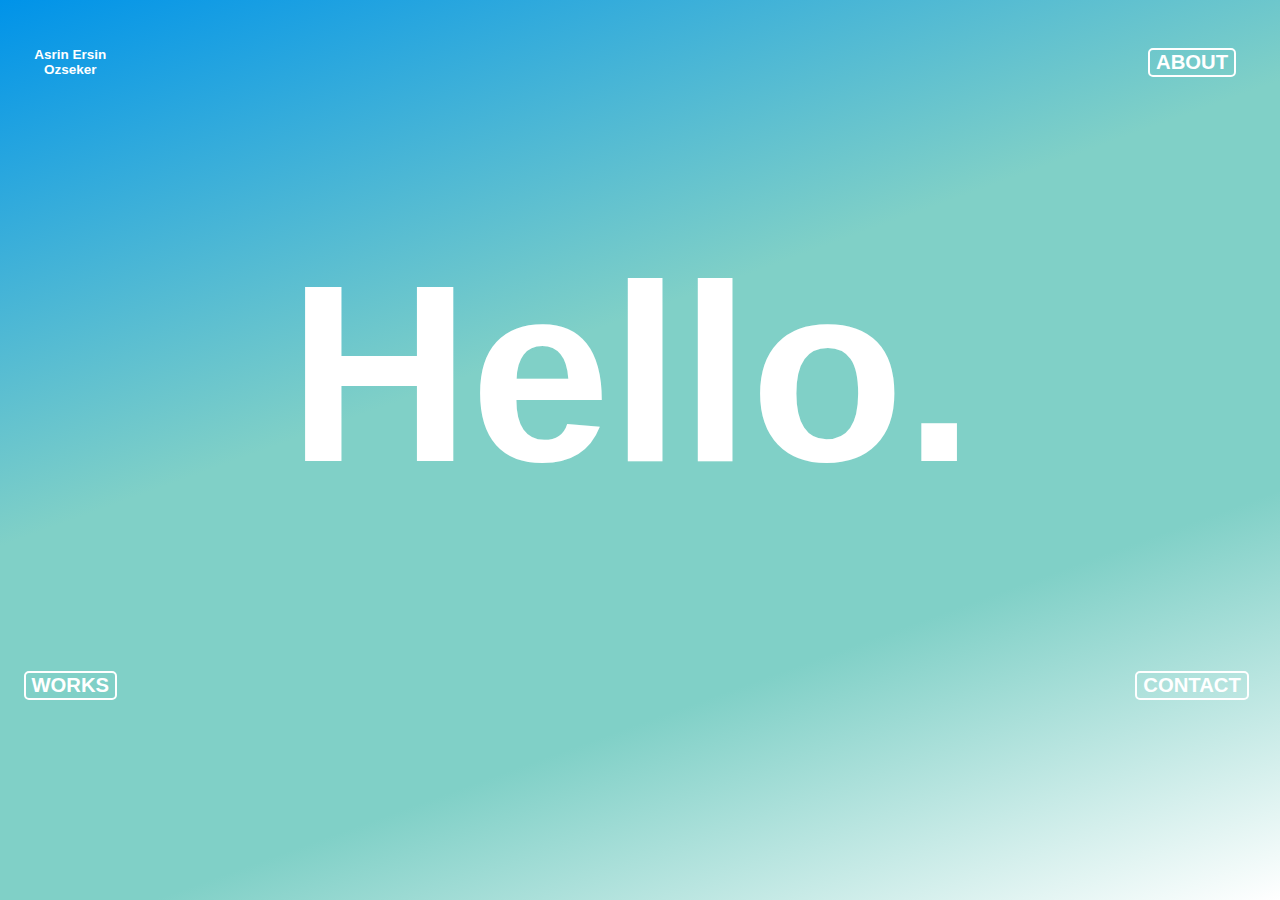
<file: index.html>
<!DOCTYPE html>

<html>

<head>
    <title>AShit</title>
    <meta name="description" content="My first shot at a web portfolio">
    <meta name="viewport" content="width=device-width, initial-scale=1.0">
    <link rel="stylesheet" href="css/style.css">
</head>

<body>

    <!-- <div class="wrapper">
        <div>
            Lorem, ipsum dolor sit amet consectetur adipisicing elit. Odit
            asperiores ipsam vel molestias similique delectus dolor, hic,
            veritatis qui adipisci tempore maxime placeat ullam quibusdam
            animi reiciendis totam eligendi ipsa? Lorem, ipsum dolor sit amet consectetur adipisicing elit. Odit
            asperiores ipsam vel molestias similique delectus dolor, hic,
            veritatis qui adipisci tempore maxime placeat ullam quibusdam
            animi reiciendis totam eligendi ipsa?
        </div>
        <div>
            Lorem, ipsum dolor sit amet consectetur adipisicing elit. Odit
            asperiores ipsam vel molestias similique delectus dolor, hic,
            veritatis qui adipisci tempore maxime placeat ullam quibusdam
            animi reiciendis totam eligendi ipsa?
        </div>
        <div>
            Lorem, ipsum dolor sit amet consectetur adipisicing elit. Odit
            asperiores ipsam vel molestias similique delectus dolor, hic,
            veritatis qui adipisci tempore maxime placeat ullam quibusdam
            animi reiciendis totam eligendi ipsa?
        </div>
        <div class="nested">
            <div>Lorem</div>
            <div>Lorem</div>
            <div>Lorem</div>
        </div>
    </div> -->

    <div class=WrapperIndex>

        <header>
            <div class="welcome">
                <h1>Hello.</h1>
            </div>
        </header>
        
        <div class="about">
            <button class="buttonindex">
                <a href="AShit-About-Me.html">About</a>
            </button>
        </div>
        
        <div class="contact">
            <button class="buttonindex">
                <a href="AShit-Contact-and-Socials.html">Contact</a>
            </button>
        </div>
        
        <div class="naam">
            <h2>Asrin Ersin Ozseker</h2>
        </div>
            
        <div class="work">
            <button class="buttonindex">
                <a href="AShit-Works.html">Works</a>
            </button>
        </div>
        
            
            
        </div>
        <!-- <div class="checkbox">
            <div class="nav">
                <input type="checkbox">
                <span></span>
                <span></span>
                <div class="menu">
                    <li><a href="index.html">Home</a></li>
                    <li><a href="AShit-About-Me.html">About</a></li>
                    <li><a href="AShit-Works.html">Works</a></li>
                    <li><a href="AShit-Contact-and-Socials.html">Contact</a></li>
                </div>
            </div>
        </div>
        <div class=gif>
            <img src="images/7dD6.gif">
        </div> -->

        <!-- <div class=text>
            <p>
            This would be my homepage for my website but its kinda empty right now, i will probably do something
            about that later.
            </p>
        </div> -->
    </div>
</body>

</html>
</file>
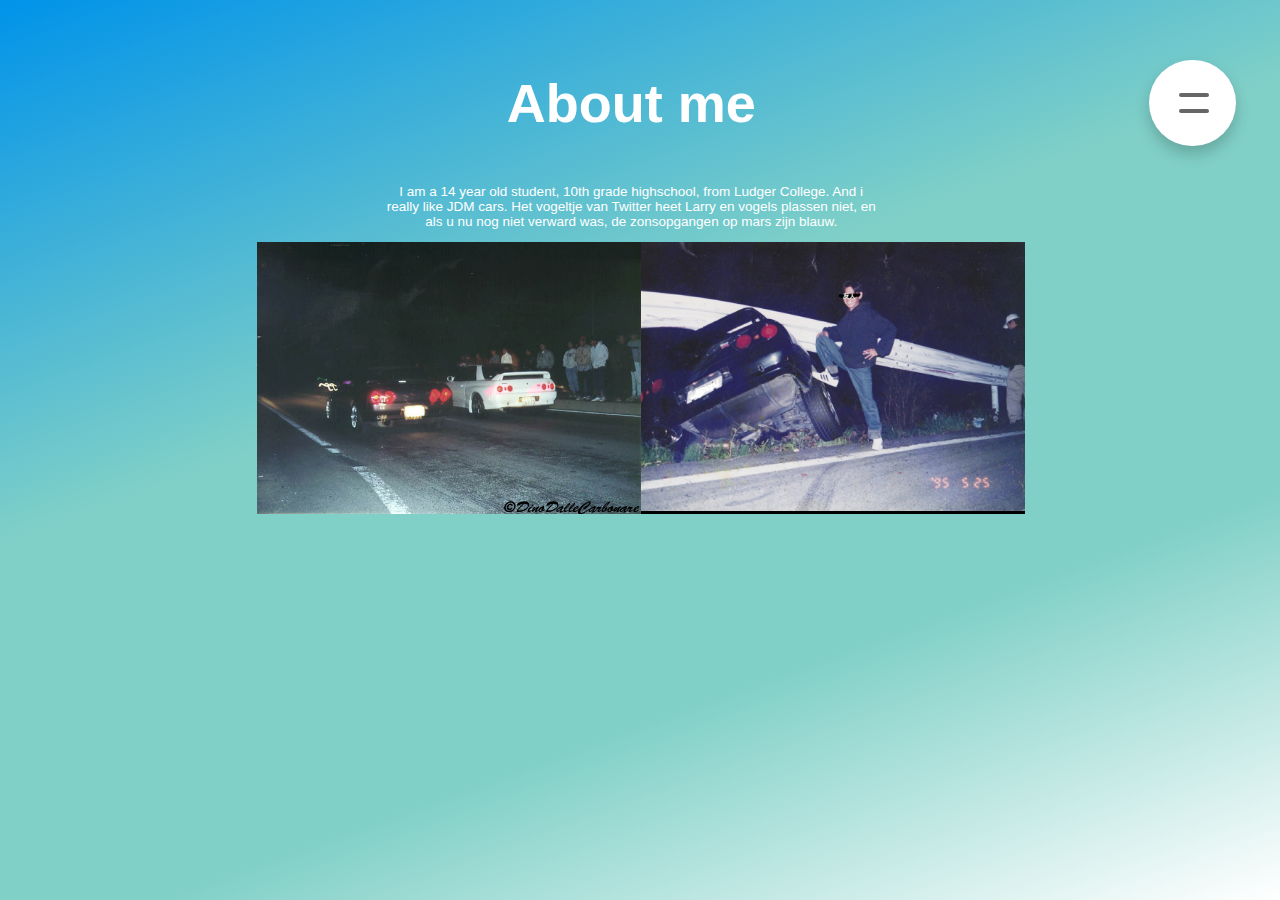
<file: AShit-About-Me.html>
<!DOCTYPE html>

<html>
    
<head>
    <title>AShit | About me</title>
    <link rel="stylesheet" href="css/style.css">
</head>

<body>
    <div class=wrapper>

        <header>
            <div class=title>
                <h1>About me</h1>
            </div>
        </header>
        <div class="checkbox">
            <div class="nav">
                <input type="checkbox">
                <span></span>
                <span></span>
                <div class="menu">
                    <li><a href="index.html">Home</a></li>
                    <li><a href="AShit-About-Me.html">About</a></li>
                    <li><a href="AShit-Works.html">Works</a></li>
                    <li><a href="AShit-Contact-and-Socials.html">Contact</a></li>
                </div>
            </div>
        </div>
        <!-- <div class=gif>
        <img src="images/7dD6.gif">
        </div> -->

        <div class=text>
            <p>
                I am a 14 year old student, 10th grade highschool, from Ludger College. And i really like JDM cars. Het vogeltje van Twitter heet Larry en vogels plassen niet,
                en als u nu nog niet verward was, de zonsopgangen op mars zijn blauw.
            </p>
        </div>
        <div class="picture1">
            <div class="drag">
                <img src="Images/r32race.jpg">
            </div>
            <div class="skyline">
                <img src="Images/cveh839rrwn41.png">
            </div>
        </div>
        <!-- <div class="picture2">
            <img src="Images/cveh839rrwn41.png">
        </div> -->
    </div>
</body>

</html>
</file>
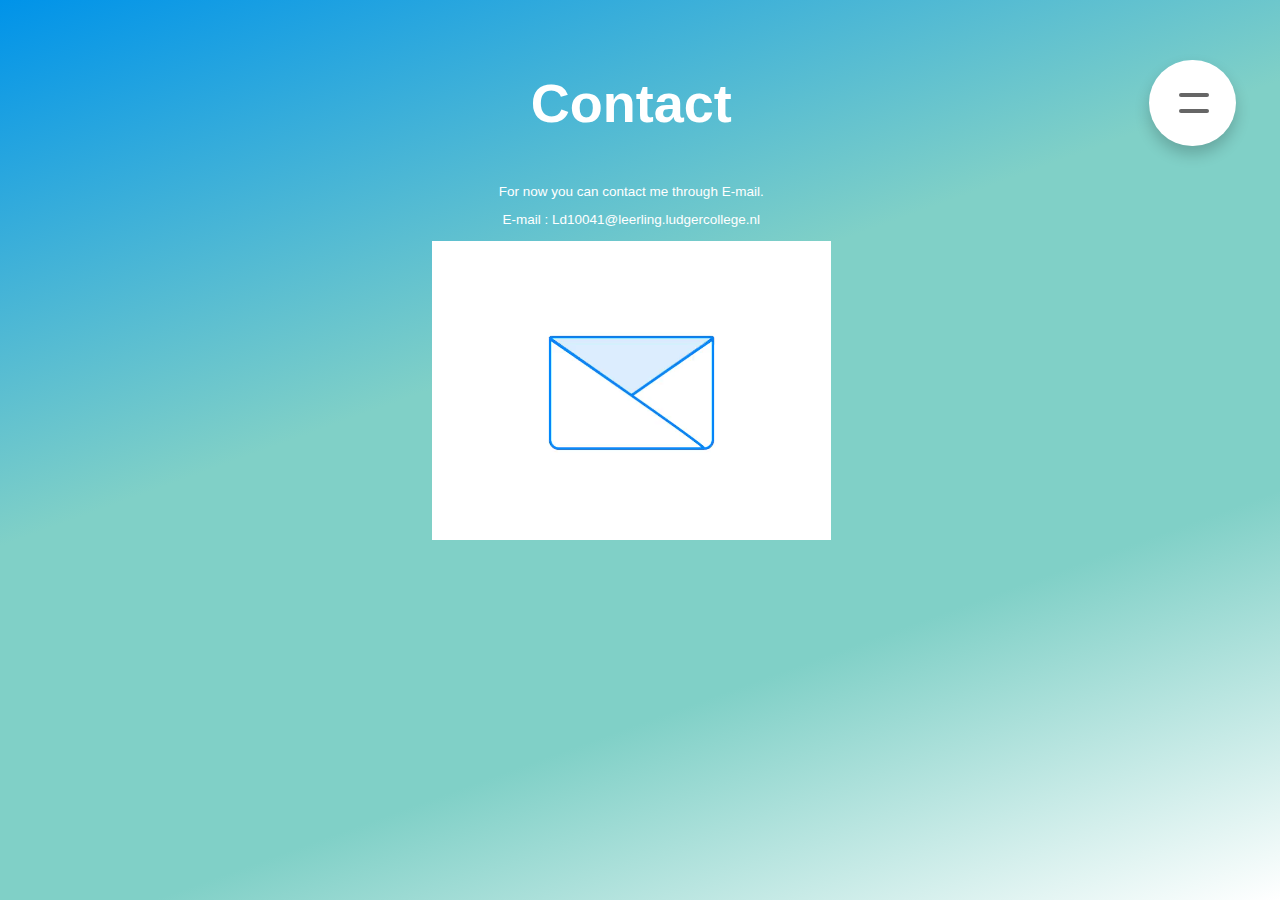
<file: AShit-Contact-and-Socials.html>
<!DOCTYPE html>

<html>
    
<head>
    <title>AShit | Contact and Socials</title>
    <link rel="stylesheet" href="css/style.css">
</head>

<body>
    <div class=wrapper>

        <header>
            <div class=title>
                <h1>Contact</h1>
            </div>
        </header>
        <div class="checkbox">
            <div class="nav">
                <input type="checkbox">
                <span></span>
                <span></span>
                <div class="menu">
                    <li><a href="index.html">Home</a></li>
                    <li><a href="AShit-About-Me.html">About</a></li>
                    <li><a href="AShit-Works.html">Works</a></li>
                    <li><a href="AShit-Contact-and-Socials.html">Contact</a></li>
                </div>
            </div>
        </div>
        <!-- <div class=gif>
        <img src="images/7dD6.gif">
        </div> -->

        <div class=text>
            <p>
                For now you can contact me through E-mail.
            </p>
            <p>
                E-mail : Ld10041@leerling.ludgercollege.nl
            </p>
        </div>
        <div class="emailgif">
            <video height=auto width=80% autoplay loop>
                <source src="Images/NegligiblePaltryCorydorascatfish.mp4" type="video/mp4">
            </video>
        </div>
    </div>
</body>

</html>
</file>
<file: css/style.css>
html, body{
    overflow: hidden;
}

body {
    margin-top: 4vh;
    margin-bottom: 4vh;
    margin-right: 2vw;
    padding: 0;
    background-color: #80D0C7;
    background-image: linear-gradient(160deg, #0093E9 0%, #80D0C7 40%, #80D0C7 70%, #ffffff 100%);
    background-size: 100vw 100vh;
    font-family: 'Open Sans', Verdana, Geneva, Tahoma, sans-serif;
    color: white;
}

header{
    grid-column: 2/10;
    justify-content: center;
    text-align: center;
}

.welcome{
    font-size: 14vh;
}

.title{
    font-size: 3vh;
}

.emailgif{
    grid-column: 4/8;
    grid-row: 3;
    text-align: center;
}

.naam{
    justify-content: center;
    text-align: center;
    align-items: top;
    font-size: 1vh;
    grid-row: 1;
    grid-column: 1;
    padding-bottom: 500%;
}

.work{
    grid-row: 1;
    grid-column: 1;
    align-items: bottom;
    padding-top: 500%;
}


.about{
    grid-row: 1;
    grid-column: 10;
    align-items: top;
    padding-bottom: 500%;
}

.contact{
    grid-row: 1;
    grid-column: 10;
    align-items: bottom;
    padding-top: 500%;
}

a, a:link, a:visited{
    text-decoration: none;
    text-transform: uppercase;
    color: white;
}

.buttonindex, .buttonindex:link, .buttonindex:visited {
    bottom: 0;
    right: 0;
    max-width: 100%;
    max-height: 100%;
    border:none;
    border:solid 0.25vh rgb(255, 255, 255);
    border-radius: 5px;
    background: rgba(255, 255, 255,0);
    font-size: 2.25vh;
    font-weight: bold;
    text-decoration: none;
}

a:hover, .buttonindex:hover{
    background:rgb(255, 255, 255);
    color: black;
}

.WrapperIndex{
    display: grid;
    grid-template-columns: repeat(10, 1fr);
    text-align: center;
    justify-content: center;
    align-items: center;
    height: auto;
    width: auto;
} 

.emailgif{
    text-align: center;
    grid-column: 4/8;
}

.picture1{
    text-align: center;
    grid-column: 3/9;
    display: grid;
    width: auto;
    height: auto;
    max-height: 100%;
    grid-template-columns: 1fr 1fr;
}

img{
    max-width: 30vw;
}

.text{
    grid-column: 4/8;
    text-align: center;
    font-size:1.5vh;
}

.rick{
    align-items: center;
    text-align: center;
    grid-column: 2/10;
    height: auto;
    width: 100%;
}

.wrapper{
    display: grid;
    grid-template-columns: repeat(10,1fr);
    text-align: center;
    justify-content: center;
    align-items: center;
    height: auto;
    width: auto;
}

.nested{
    display: grid;
    grid-template-columns: repeat(3,1fr);
    grid-auto-rows: 70px;
    grid-gap: 1em;
} 

.nested{
    border:#FFFF 1px solid
}

.checkbox, .nav, .menu {
    display: flex;
    justify-content: center;
    align-items: center;
    grid-column: 10;

}

.nav {
    position: relative;
    background-color: #fff;
    padding: 20px;
    transition: 0.5s;
    border-radius: 50px;
    overflow: hidden;
    box-shadow: 0 8px 15px rgba(0,0,0,.2);
    grid-column: 4;
}

.menu {
    margin: 0;
    padding: 0;
    width: 0;
    overflow: hidden;
    transition: 0.5s;
}

.nav input:checked ~ .menu {
    width: 350px;
}

.menu li {
    list-style: none;
    margin: 0 10px;
}

.menu li a {
    text-decoration: none;
    color: #666;
    text-transform: unset;
    font-weight: 600;
    transition: 0.5s;
}

.menu li a:hover {
    color: #c0c0c0;
}

.nav input {
    width: 40px;
    height: 40px;
    cursor: pointer;
    opacity: 0;
}

.nav span {
    position: absolute;
    left: 30px;
    width: 30px;
    height: 4px;
    border-radius: 50px;
    background-color: #666;
    pointer-events: none;
    transition: 0.5s;
}

.nav input:checked ~ span {
    background-color: #060627;
}

.nav span:nth-child(2) {
    transform: translateY(-8px);
}

.nav input:checked ~ span:nth-child(2) {
    transform: translateY(0) rotate(-45deg);
}
.nav span:nth-child(3) {
    transform: translateY(8px);
}

.nav input:checked ~ span:nth-child(3) {
    transform: translateY(0) rotate(45deg);
}
</file>
